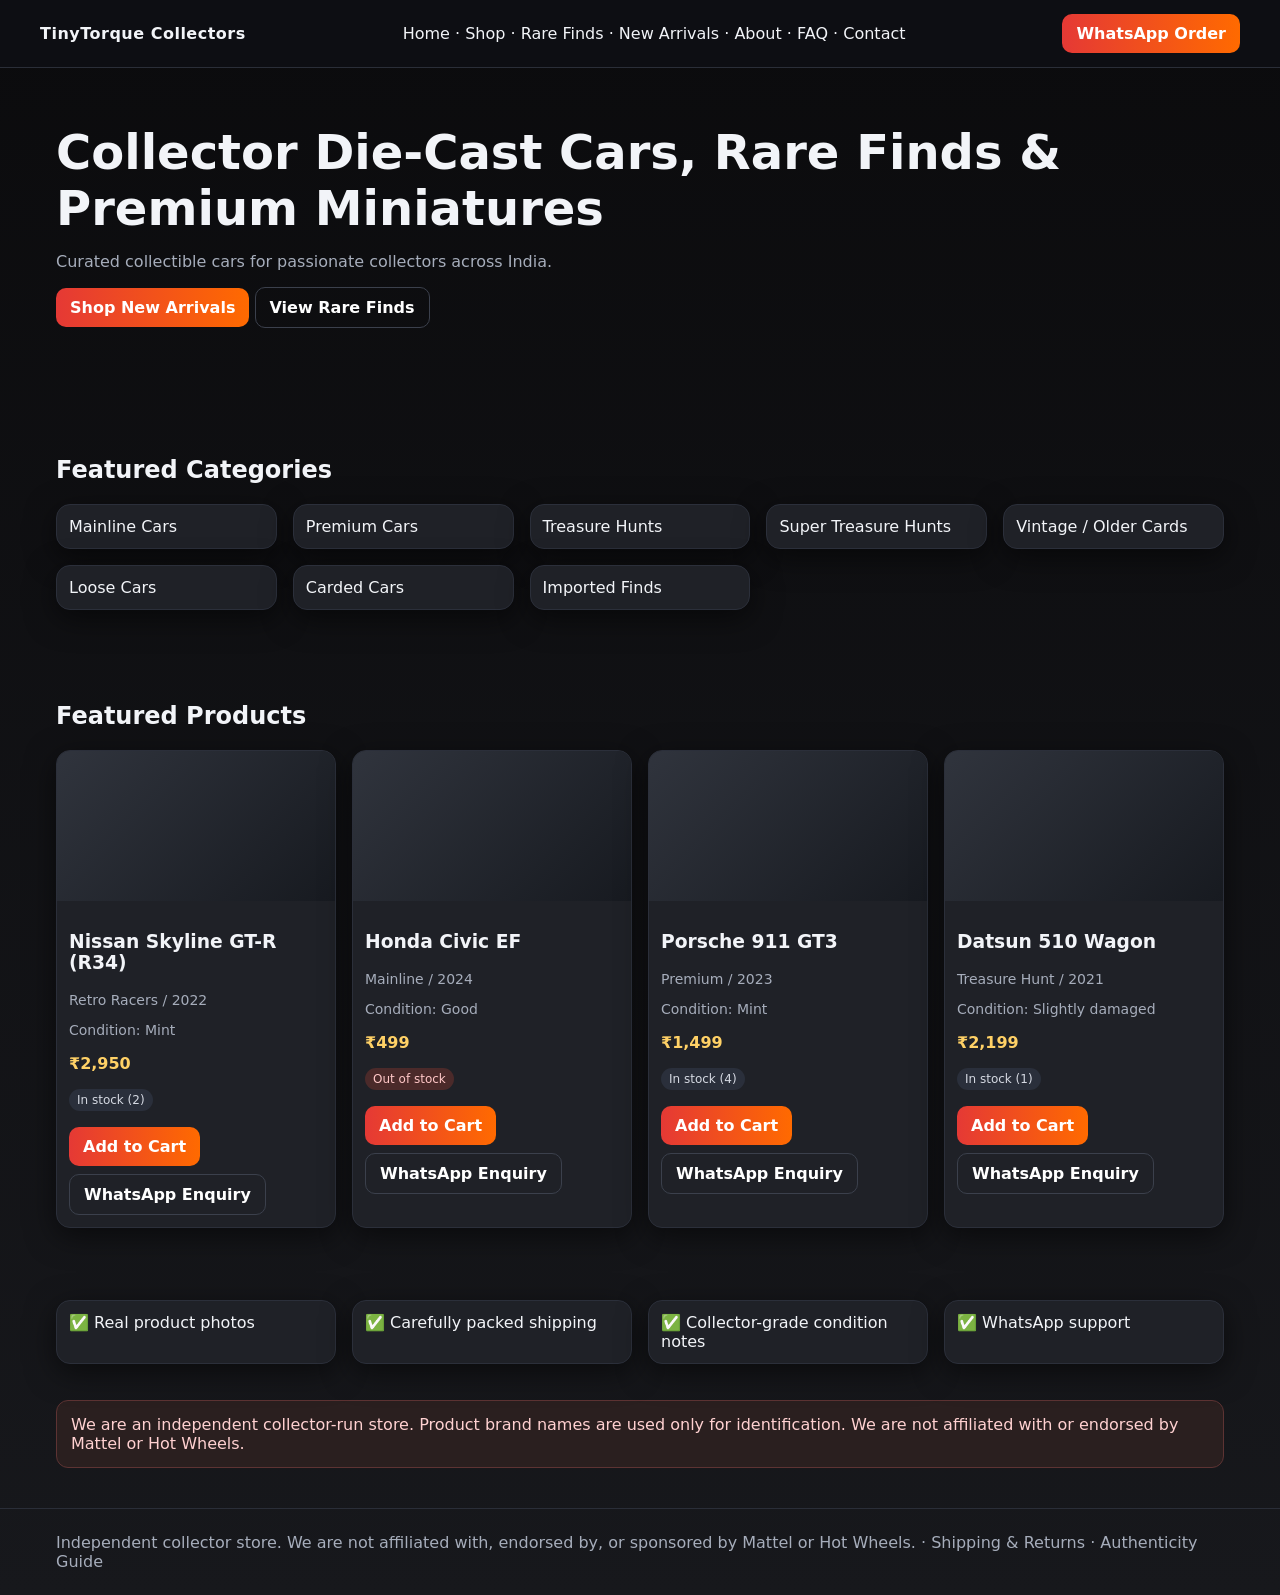
<file: site/index.html>
<!doctype html><html><head><meta charset='utf-8'><meta name='viewport' content='width=device-width, initial-scale=1'><title>TinyTorque Collectors</title><link rel='stylesheet' href='assets/styles.css'></head><body>
<header><div class='container nav'><div class='brand'>TinyTorque Collectors</div><nav class='hide-sm'><a href='index.html'>Home</a> · <a href='shop.html'>Shop</a> · <a href='rare-finds.html'>Rare Finds</a> · <a href='new-arrivals.html'>New Arrivals</a> · <a href='about.html'>About</a> · <a href='faq.html'>FAQ</a> · <a href='contact.html'>Contact</a></nav><a class='btn' href='contact.html'>WhatsApp Order</a></div></header>
<main class='container'>
<section class='hero'><h1>Collector Die-Cast Cars, Rare Finds & Premium Miniatures</h1><p>Curated collectible cars for passionate collectors across India.</p><p><a class='btn' href='new-arrivals.html'>Shop New Arrivals</a> <a class='btn ghost' href='rare-finds.html'>View Rare Finds</a></p></section>
<section class='section'><h2>Featured Categories</h2><div class='grid cards'><div class='card'><div class='content'>Mainline Cars</div></div><div class='card'><div class='content'>Premium Cars</div></div><div class='card'><div class='content'>Treasure Hunts</div></div><div class='card'><div class='content'>Super Treasure Hunts</div></div><div class='card'><div class='content'>Vintage / Older Cards</div></div><div class='card'><div class='content'>Loose Cars</div></div><div class='card'><div class='content'>Carded Cars</div></div><div class='card'><div class='content'>Imported Finds</div></div></div></section>
<section class='section'><h2>Featured Products</h2><div id='productGrid' class='grid cards'></div></section>
<section class='section'><div class='grid cards'><div class='card'><div class='content'>✅ Real product photos</div></div><div class='card'><div class='content'>✅ Carefully packed shipping</div></div><div class='card'><div class='content'>✅ Collector-grade condition notes</div></div><div class='card'><div class='content'>✅ WhatsApp support</div></div></div></section>
<section class='section disclaimer'>We are an independent collector-run store. Product brand names are used only for identification. We are not affiliated with or endorsed by Mattel or Hot Wheels.</section>
</main><footer class='footer'><div class='container'>Independent collector store. We are not affiliated with, endorsed by, or sponsored by Mattel or Hot Wheels. · <a href='shipping.html'>Shipping & Returns</a> · <a href='authenticity.html'>Authenticity Guide</a></div></footer><script src='assets/app.js'></script></body></html>
</file>
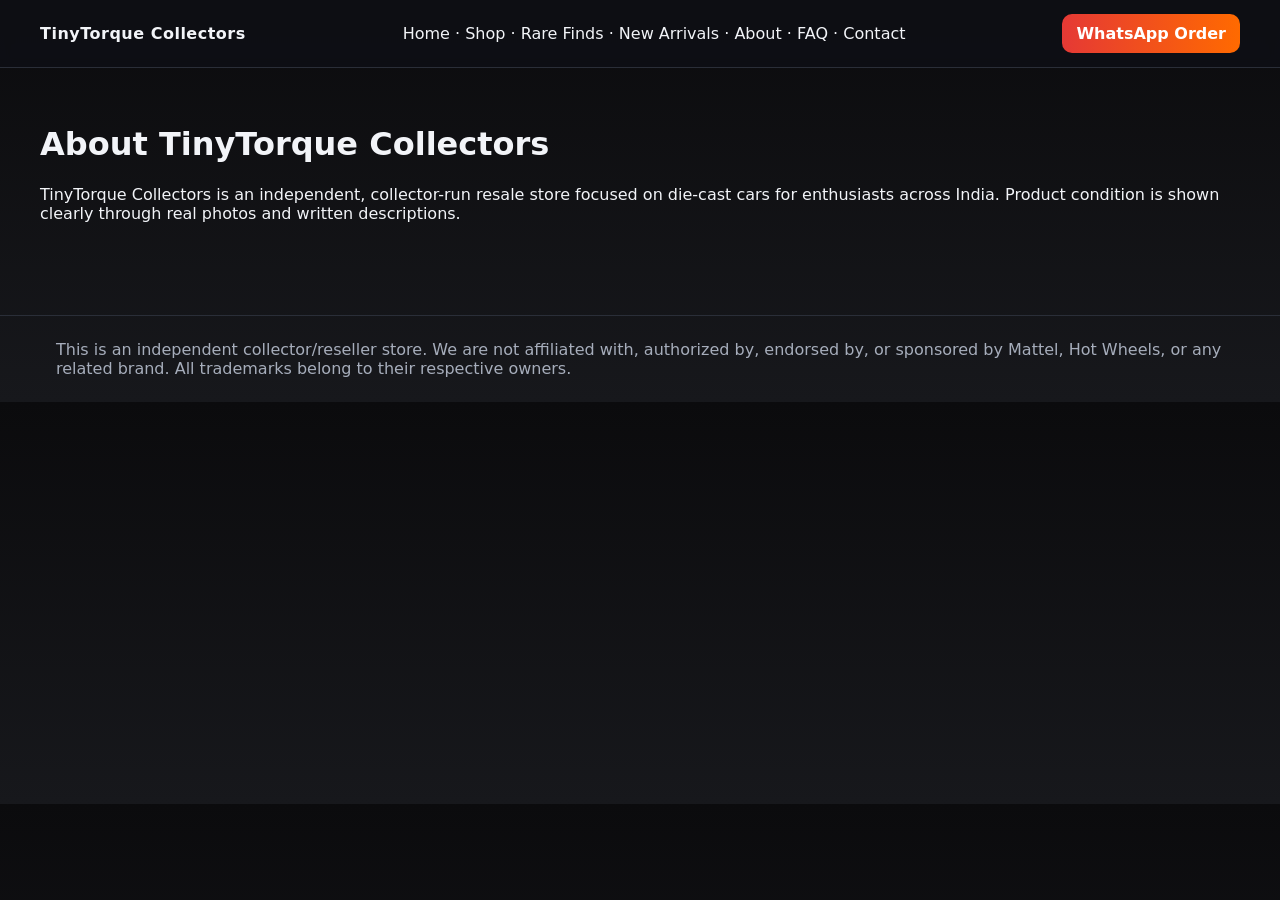
<file: site/about.html>
<!doctype html><html><head><meta charset='utf-8'><meta name='viewport' content='width=device-width, initial-scale=1'><link rel='stylesheet' href='assets/styles.css'><title>About</title></head><body><header><div class='container nav'><div class='brand'>TinyTorque Collectors</div><nav class='hide-sm'><a href='index.html'>Home</a> · <a href='shop.html'>Shop</a> · <a href='rare-finds.html'>Rare Finds</a> · <a href='new-arrivals.html'>New Arrivals</a> · <a href='about.html'>About</a> · <a href='faq.html'>FAQ</a> · <a href='contact.html'>Contact</a></nav><a class='btn' href='contact.html'>WhatsApp Order</a></div></header><main class='container section'><h1>About TinyTorque Collectors</h1><p>TinyTorque Collectors is an independent, collector-run resale store focused on die-cast cars for enthusiasts across India. Product condition is shown clearly through real photos and written descriptions.</p></main><footer class='footer'><div class='container'>This is an independent collector/reseller store. We are not affiliated with, authorized by, endorsed by, or sponsored by Mattel, Hot Wheels, or any related brand. All trademarks belong to their respective owners.</div></footer><script src='assets/app.js'></script></body></html>
</file>
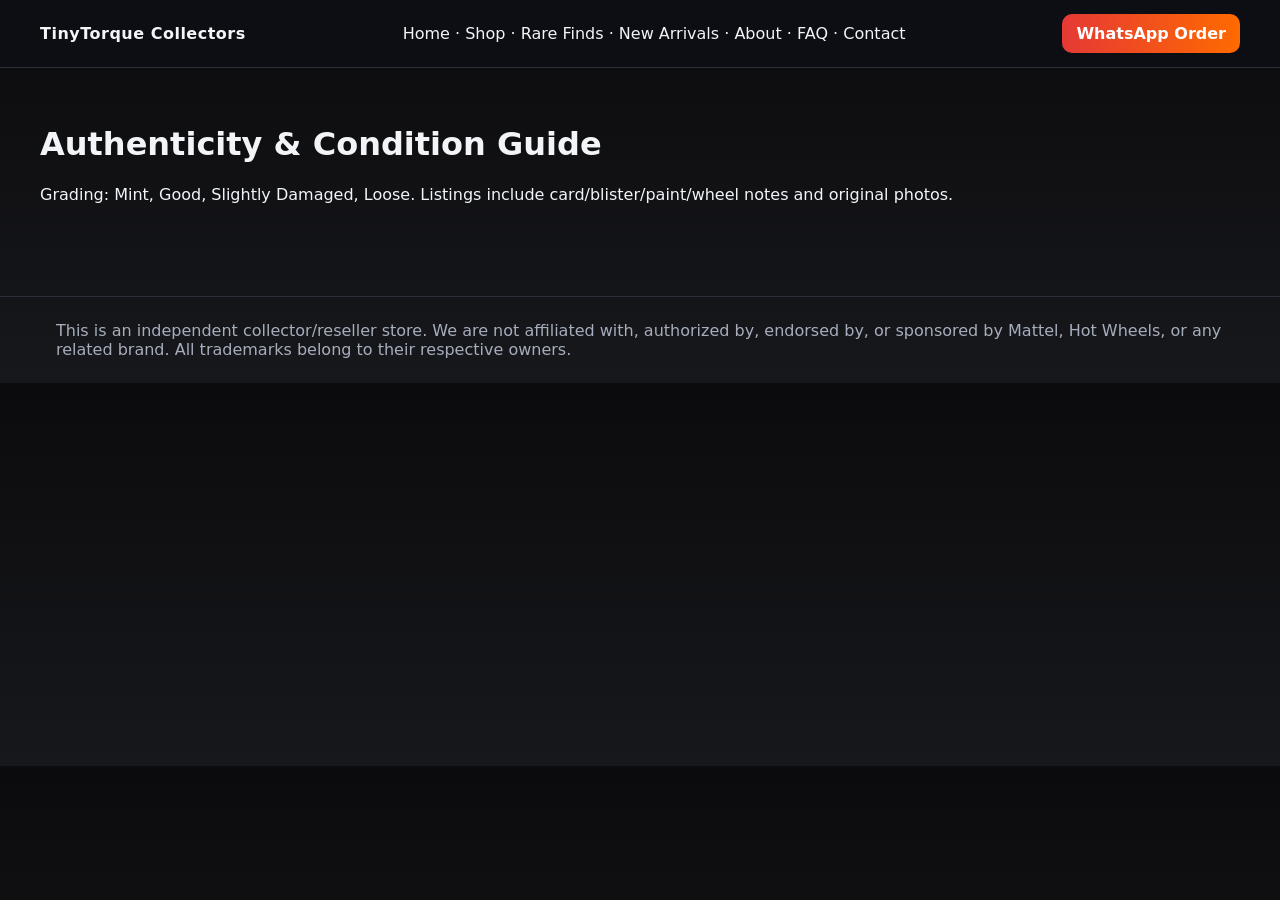
<file: site/authenticity.html>
<!doctype html><html><head><meta charset='utf-8'><meta name='viewport' content='width=device-width, initial-scale=1'><link rel='stylesheet' href='assets/styles.css'><title>Authenticity & Condition Guide</title></head><body><header><div class='container nav'><div class='brand'>TinyTorque Collectors</div><nav class='hide-sm'><a href='index.html'>Home</a> · <a href='shop.html'>Shop</a> · <a href='rare-finds.html'>Rare Finds</a> · <a href='new-arrivals.html'>New Arrivals</a> · <a href='about.html'>About</a> · <a href='faq.html'>FAQ</a> · <a href='contact.html'>Contact</a></nav><a class='btn' href='contact.html'>WhatsApp Order</a></div></header><main class='container section'><h1>Authenticity & Condition Guide</h1><p>Grading: Mint, Good, Slightly Damaged, Loose. Listings include card/blister/paint/wheel notes and original photos.</p></main><footer class='footer'><div class='container'>This is an independent collector/reseller store. We are not affiliated with, authorized by, endorsed by, or sponsored by Mattel, Hot Wheels, or any related brand. All trademarks belong to their respective owners.</div></footer><script src='assets/app.js'></script></body></html>
</file>
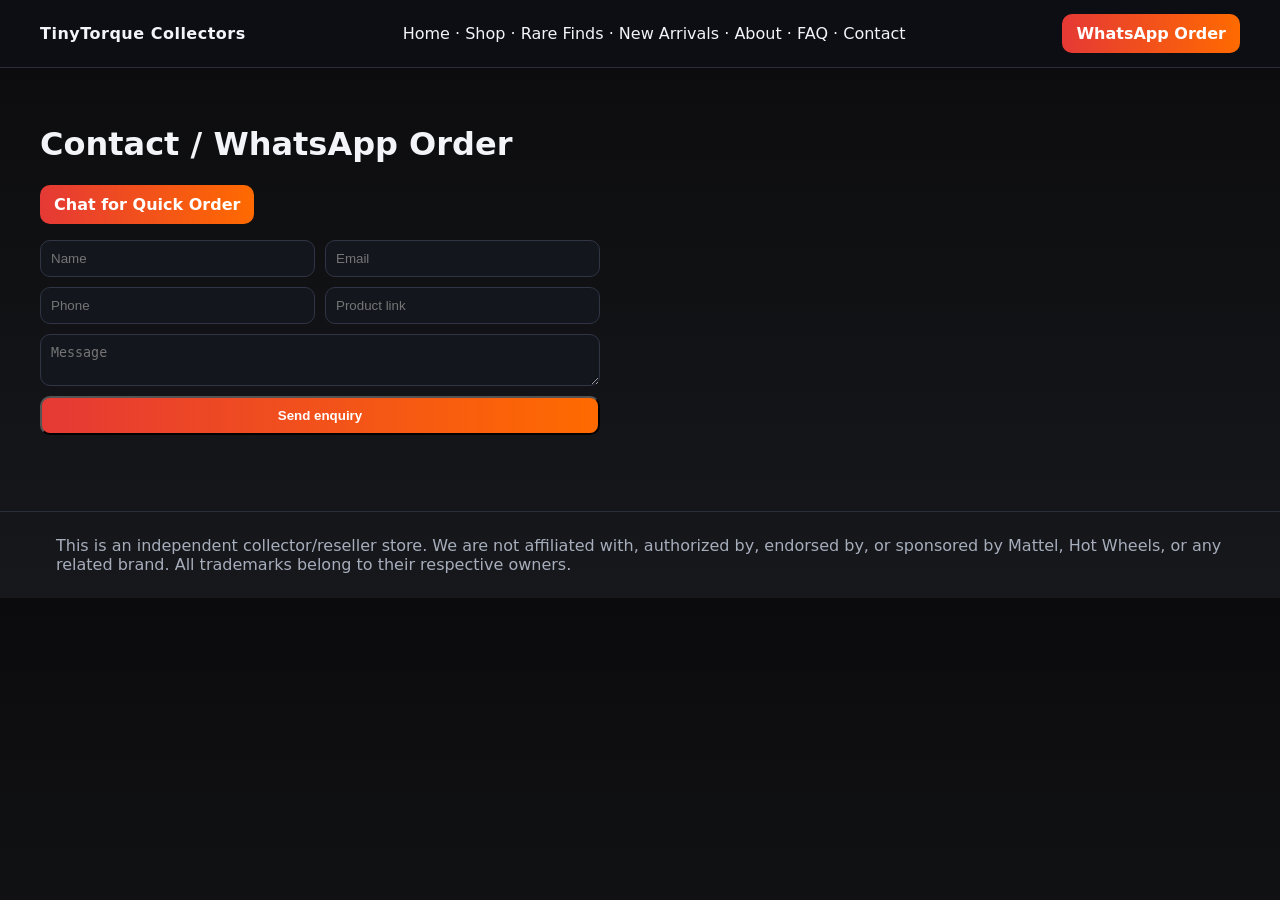
<file: site/contact.html>
<!doctype html><html><head><meta charset='utf-8'><meta name='viewport' content='width=device-width, initial-scale=1'><link rel='stylesheet' href='assets/styles.css'><title>Contact</title></head><body><header><div class='container nav'><div class='brand'>TinyTorque Collectors</div><nav class='hide-sm'><a href='index.html'>Home</a> · <a href='shop.html'>Shop</a> · <a href='rare-finds.html'>Rare Finds</a> · <a href='new-arrivals.html'>New Arrivals</a> · <a href='about.html'>About</a> · <a href='faq.html'>FAQ</a> · <a href='contact.html'>Contact</a></nav><a class='btn' href='contact.html'>WhatsApp Order</a></div></header><main class='container section'><h1>Contact / WhatsApp Order</h1><p><a class='btn' href='#'>Chat for Quick Order</a></p><form><div class='two'><input placeholder='Name'><input placeholder='Email'></div><div class='two'><input placeholder='Phone'><input placeholder='Product link'></div><textarea placeholder='Message'></textarea><button class='btn'>Send enquiry</button></form></main><footer class='footer'><div class='container'>This is an independent collector/reseller store. We are not affiliated with, authorized by, endorsed by, or sponsored by Mattel, Hot Wheels, or any related brand. All trademarks belong to their respective owners.</div></footer><script src='assets/app.js'></script></body></html>
</file>
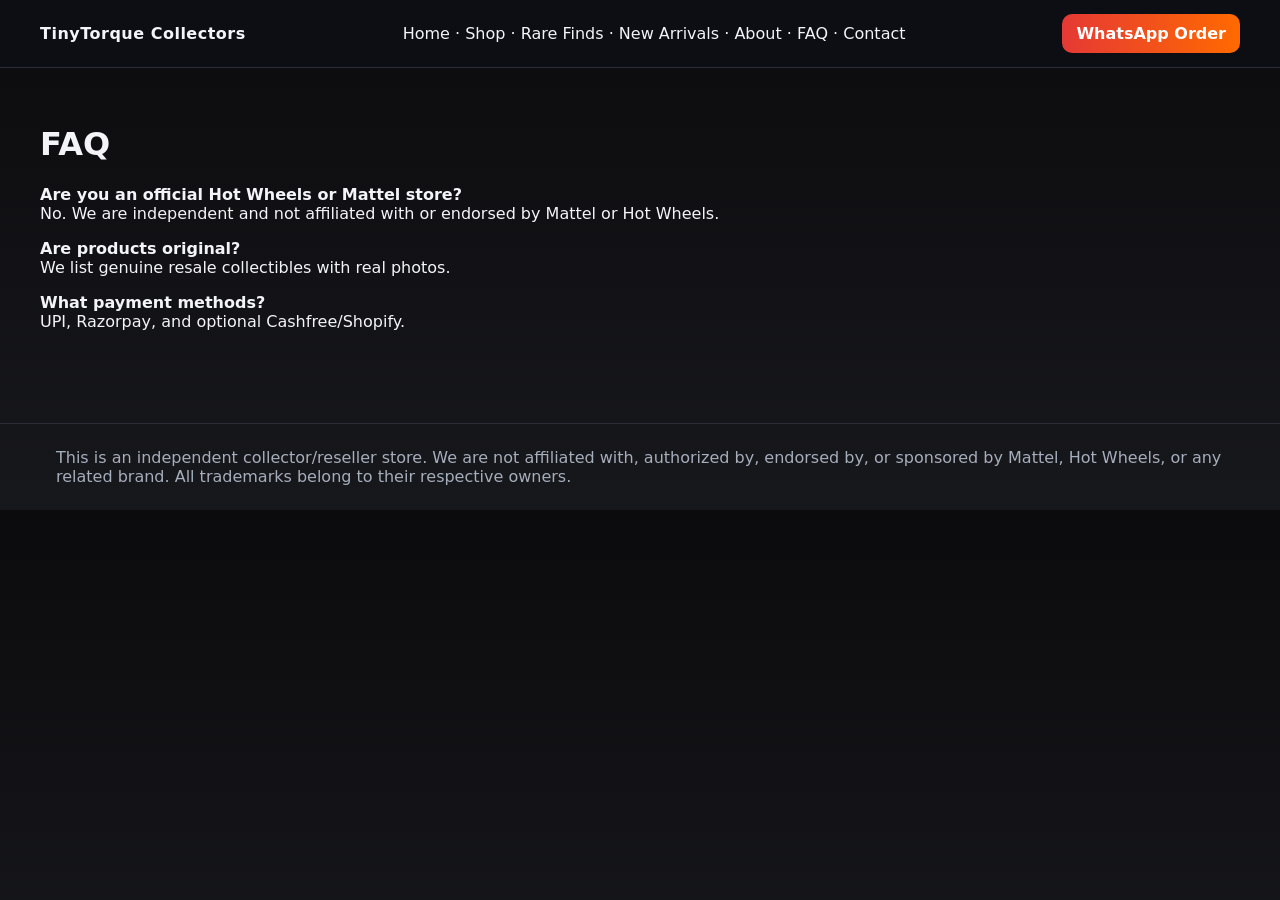
<file: site/faq.html>
<!doctype html><html><head><meta charset='utf-8'><meta name='viewport' content='width=device-width, initial-scale=1'><link rel='stylesheet' href='assets/styles.css'><title>FAQ</title></head><body><header><div class='container nav'><div class='brand'>TinyTorque Collectors</div><nav class='hide-sm'><a href='index.html'>Home</a> · <a href='shop.html'>Shop</a> · <a href='rare-finds.html'>Rare Finds</a> · <a href='new-arrivals.html'>New Arrivals</a> · <a href='about.html'>About</a> · <a href='faq.html'>FAQ</a> · <a href='contact.html'>Contact</a></nav><a class='btn' href='contact.html'>WhatsApp Order</a></div></header><main class='container section'><h1>FAQ</h1><p><b>Are you an official Hot Wheels or Mattel store?</b><br>No. We are independent and not affiliated with or endorsed by Mattel or Hot Wheels.</p><p><b>Are products original?</b><br>We list genuine resale collectibles with real photos.</p><p><b>What payment methods?</b><br>UPI, Razorpay, and optional Cashfree/Shopify.</p></main><footer class='footer'><div class='container'>This is an independent collector/reseller store. We are not affiliated with, authorized by, endorsed by, or sponsored by Mattel, Hot Wheels, or any related brand. All trademarks belong to their respective owners.</div></footer><script src='assets/app.js'></script></body></html>
</file>
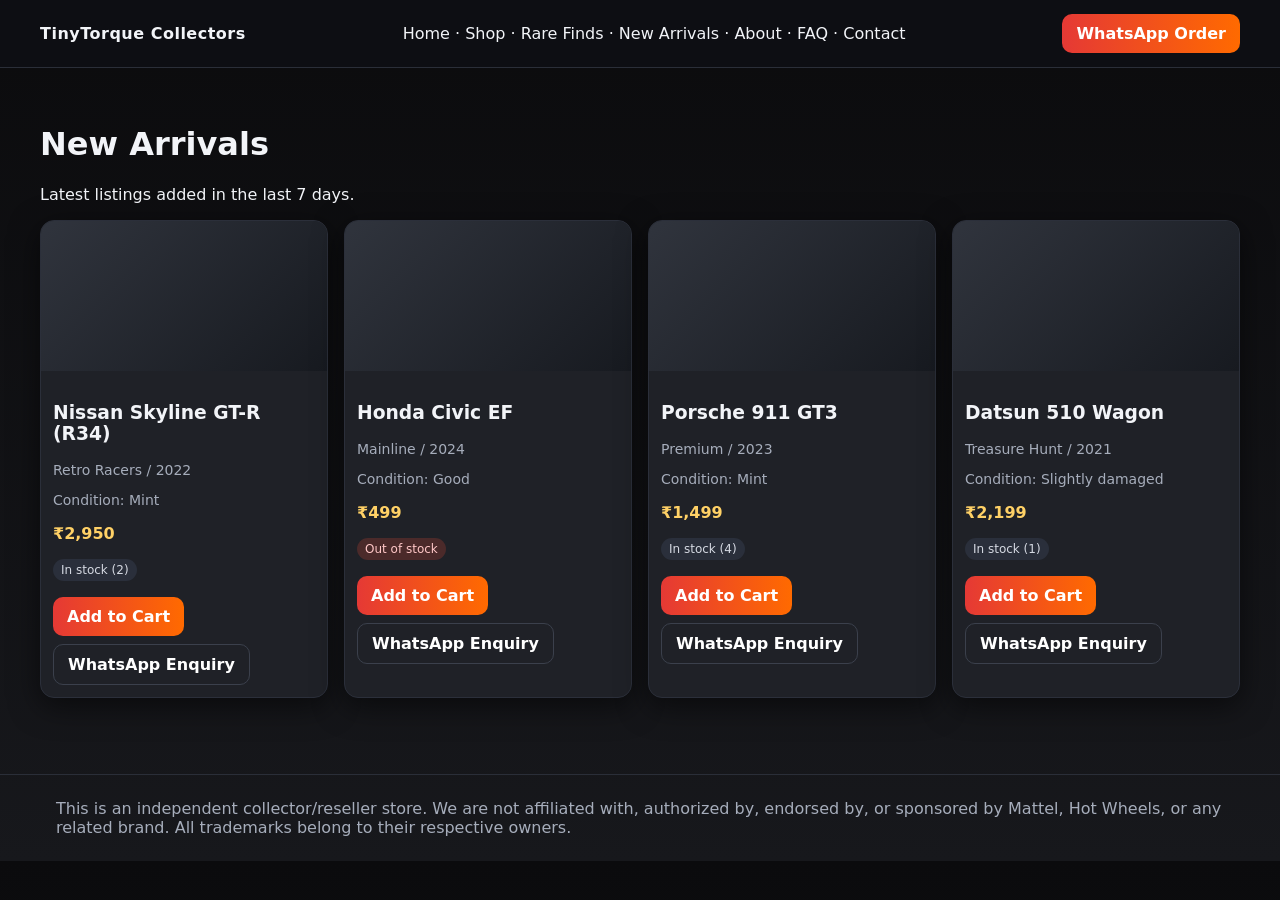
<file: site/new-arrivals.html>
<!doctype html><html><head><meta charset='utf-8'><meta name='viewport' content='width=device-width, initial-scale=1'><link rel='stylesheet' href='assets/styles.css'><title>New Arrivals</title></head><body><header><div class='container nav'><div class='brand'>TinyTorque Collectors</div><nav class='hide-sm'><a href='index.html'>Home</a> · <a href='shop.html'>Shop</a> · <a href='rare-finds.html'>Rare Finds</a> · <a href='new-arrivals.html'>New Arrivals</a> · <a href='about.html'>About</a> · <a href='faq.html'>FAQ</a> · <a href='contact.html'>Contact</a></nav><a class='btn' href='contact.html'>WhatsApp Order</a></div></header><main class='container section'><h1>New Arrivals</h1><p>Latest listings added in the last 7 days.</p><div id='productGrid' class='grid cards'></div></main><footer class='footer'><div class='container'>This is an independent collector/reseller store. We are not affiliated with, authorized by, endorsed by, or sponsored by Mattel, Hot Wheels, or any related brand. All trademarks belong to their respective owners.</div></footer><script src='assets/app.js'></script></body></html>
</file>
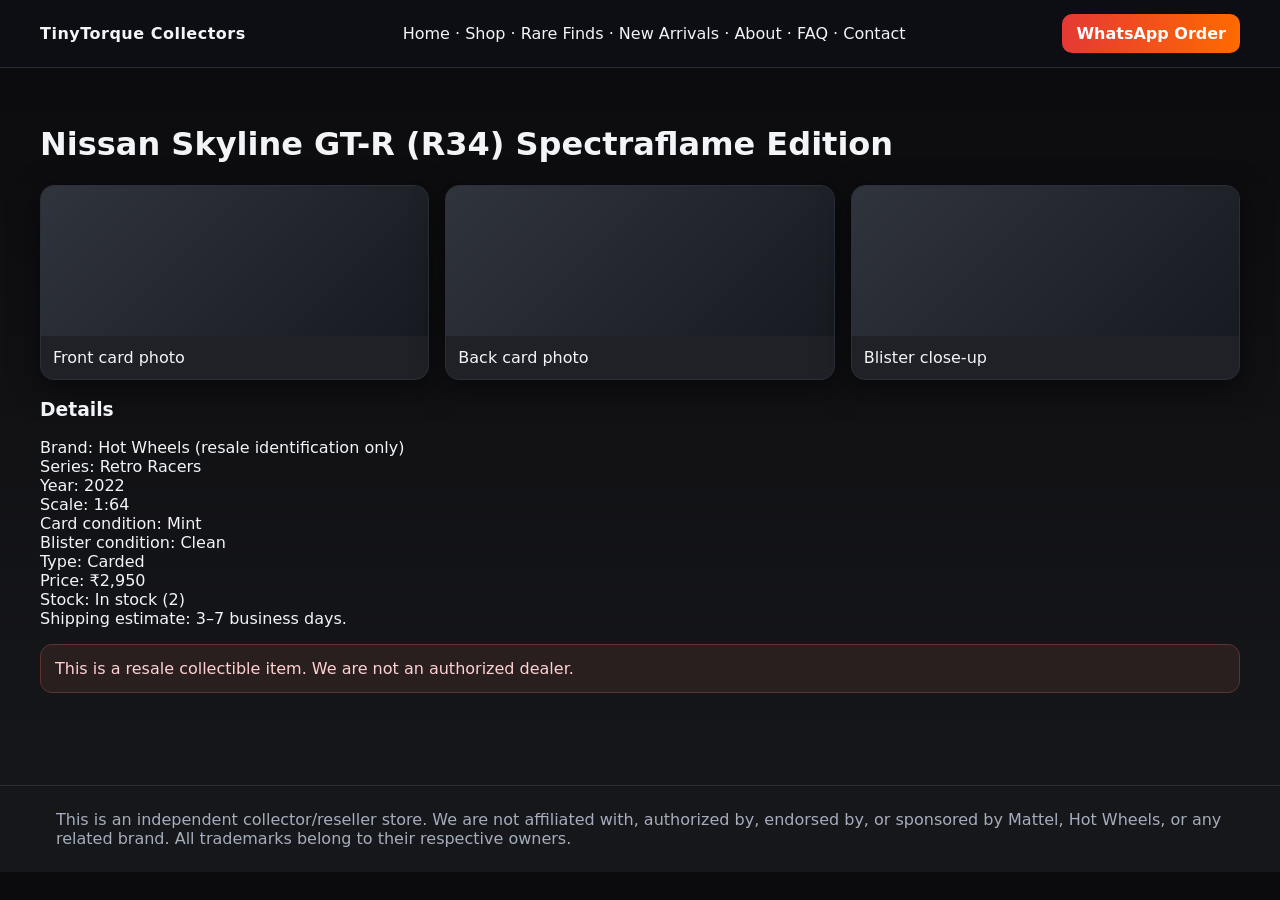
<file: site/product.html>
<!doctype html><html><head><meta charset='utf-8'><meta name='viewport' content='width=device-width, initial-scale=1'><link rel='stylesheet' href='assets/styles.css'><title>Product Detail</title></head><body><header><div class='container nav'><div class='brand'>TinyTorque Collectors</div><nav class='hide-sm'><a href='index.html'>Home</a> · <a href='shop.html'>Shop</a> · <a href='rare-finds.html'>Rare Finds</a> · <a href='new-arrivals.html'>New Arrivals</a> · <a href='about.html'>About</a> · <a href='faq.html'>FAQ</a> · <a href='contact.html'>Contact</a></nav><a class='btn' href='contact.html'>WhatsApp Order</a></div></header><main class='container section'><h1>Nissan Skyline GT-R (R34) Spectraflame Edition</h1><div class='grid cards'><div class='card'><div class='ph'></div><div class='content'>Front card photo</div></div><div class='card'><div class='ph'></div><div class='content'>Back card photo</div></div><div class='card'><div class='ph'></div><div class='content'>Blister close-up</div></div></div><h3>Details</h3><p>Brand: Hot Wheels (resale identification only)<br>Series: Retro Racers<br>Year: 2022<br>Scale: 1:64<br>Card condition: Mint<br>Blister condition: Clean<br>Type: Carded<br>Price: ₹2,950<br>Stock: In stock (2)<br>Shipping estimate: 3–7 business days.</p><p class='disclaimer'>This is a resale collectible item. We are not an authorized dealer.</p></main><footer class='footer'><div class='container'>This is an independent collector/reseller store. We are not affiliated with, authorized by, endorsed by, or sponsored by Mattel, Hot Wheels, or any related brand. All trademarks belong to their respective owners.</div></footer><script src='assets/app.js'></script></body></html>
</file>
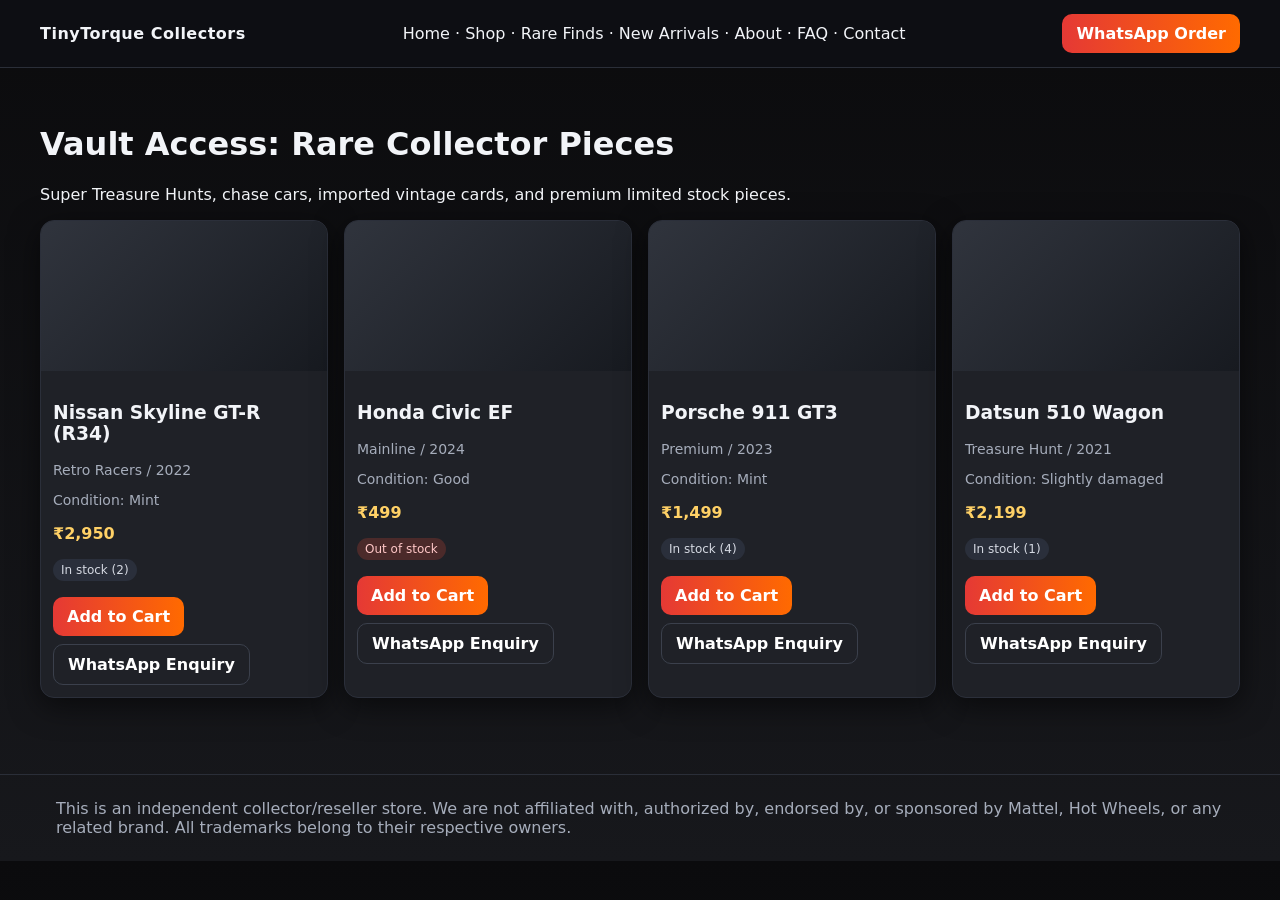
<file: site/rare-finds.html>
<!doctype html><html><head><meta charset='utf-8'><meta name='viewport' content='width=device-width, initial-scale=1'><link rel='stylesheet' href='assets/styles.css'><title>Rare Finds</title></head><body><header><div class='container nav'><div class='brand'>TinyTorque Collectors</div><nav class='hide-sm'><a href='index.html'>Home</a> · <a href='shop.html'>Shop</a> · <a href='rare-finds.html'>Rare Finds</a> · <a href='new-arrivals.html'>New Arrivals</a> · <a href='about.html'>About</a> · <a href='faq.html'>FAQ</a> · <a href='contact.html'>Contact</a></nav><a class='btn' href='contact.html'>WhatsApp Order</a></div></header><main class='container section'><h1>Vault Access: Rare Collector Pieces</h1><p>Super Treasure Hunts, chase cars, imported vintage cards, and premium limited stock pieces.</p><div id='productGrid' class='grid cards'></div></main><footer class='footer'><div class='container'>This is an independent collector/reseller store. We are not affiliated with, authorized by, endorsed by, or sponsored by Mattel, Hot Wheels, or any related brand. All trademarks belong to their respective owners.</div></footer><script src='assets/app.js'></script></body></html>
</file>
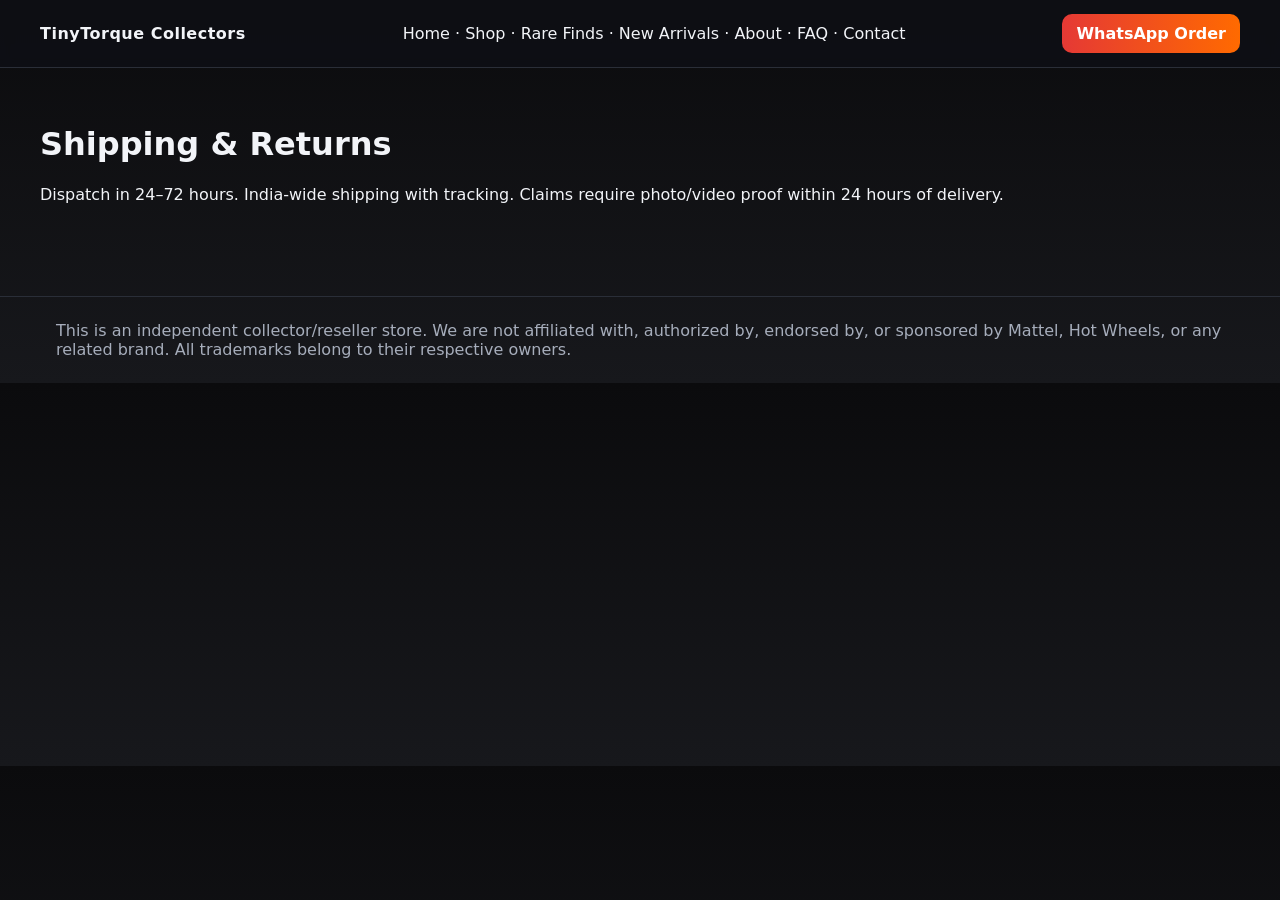
<file: site/shipping.html>
<!doctype html><html><head><meta charset='utf-8'><meta name='viewport' content='width=device-width, initial-scale=1'><link rel='stylesheet' href='assets/styles.css'><title>Shipping & Returns</title></head><body><header><div class='container nav'><div class='brand'>TinyTorque Collectors</div><nav class='hide-sm'><a href='index.html'>Home</a> · <a href='shop.html'>Shop</a> · <a href='rare-finds.html'>Rare Finds</a> · <a href='new-arrivals.html'>New Arrivals</a> · <a href='about.html'>About</a> · <a href='faq.html'>FAQ</a> · <a href='contact.html'>Contact</a></nav><a class='btn' href='contact.html'>WhatsApp Order</a></div></header><main class='container section'><h1>Shipping & Returns</h1><p>Dispatch in 24–72 hours. India-wide shipping with tracking. Claims require photo/video proof within 24 hours of delivery.</p></main><footer class='footer'><div class='container'>This is an independent collector/reseller store. We are not affiliated with, authorized by, endorsed by, or sponsored by Mattel, Hot Wheels, or any related brand. All trademarks belong to their respective owners.</div></footer><script src='assets/app.js'></script></body></html>
</file>
<file: site/assets/styles.css>
:root{--bg:#0b0b0d;--bg2:#17181c;--card:#1f2127;--text:#f2f4f8;--muted:#a6adbb;--red:#e53935;--orange:#ff6a00;--chrome:#c7cbd1}
*{box-sizing:border-box}body{margin:0;font-family:Inter,system-ui,sans-serif;background:linear-gradient(180deg,var(--bg),var(--bg2));color:var(--text)}a{color:inherit;text-decoration:none}.container{max-width:1200px;margin:auto;padding:0 16px}
header{position:sticky;top:0;z-index:10;background:#0e1015dd;backdrop-filter:blur(6px);border-bottom:1px solid #2a2e38}.nav{display:flex;gap:14px;align-items:center;justify-content:space-between;padding:14px 0}.brand{font-weight:800;letter-spacing:.5px}.btn{background:linear-gradient(90deg,var(--red),var(--orange));color:white;padding:10px 14px;border-radius:10px;display:inline-block;font-weight:600}.btn.ghost{background:transparent;border:1px solid #3b404c}
.grid{display:grid;gap:16px}.hero{padding:56px 0}.hero h1{font-size:clamp(28px,5vw,48px);margin:0 0 10px}.hero p{color:var(--muted);max-width:700px}.section{padding:36px 0}.cards{grid-template-columns:repeat(auto-fit,minmax(220px,1fr))}
.card{background:var(--card);border:1px solid #2b2f3a;border-radius:14px;overflow:hidden;box-shadow:0 8px 30px #0008}.ph{height:150px;background:linear-gradient(135deg,#30343d,#171a20)}.content{padding:12px}.meta{color:var(--muted);font-size:14px}.price{color:#ffd166;font-weight:700}
.badge{display:inline-block;padding:4px 8px;border-radius:999px;background:#2a2f3b;color:#d5d9e2;font-size:12px}.warn{background:#4b2a2a;color:#ffc7c7}
.footer{margin-top:40px;border-top:1px solid #2a2e38;padding:24px 0;color:var(--muted)}
.disclaimer{background:#2a1f1f;border:1px solid #5d3333;padding:14px;border-radius:12px;color:#ffd1d1}
.filters{display:flex;flex-wrap:wrap;gap:8px;margin:10px 0 20px}.chip{border:1px solid #3a3f4b;border-radius:999px;padding:6px 10px;color:var(--muted)}
input,select,textarea{background:#13161d;border:1px solid #303545;border-radius:10px;color:var(--text);padding:10px;width:100%}
form{display:grid;gap:10px;max-width:560px}.two{display:grid;gap:10px;grid-template-columns:1fr 1fr}
@media(max-width:700px){.hide-sm{display:none}.two{grid-template-columns:1fr}}
</file>
